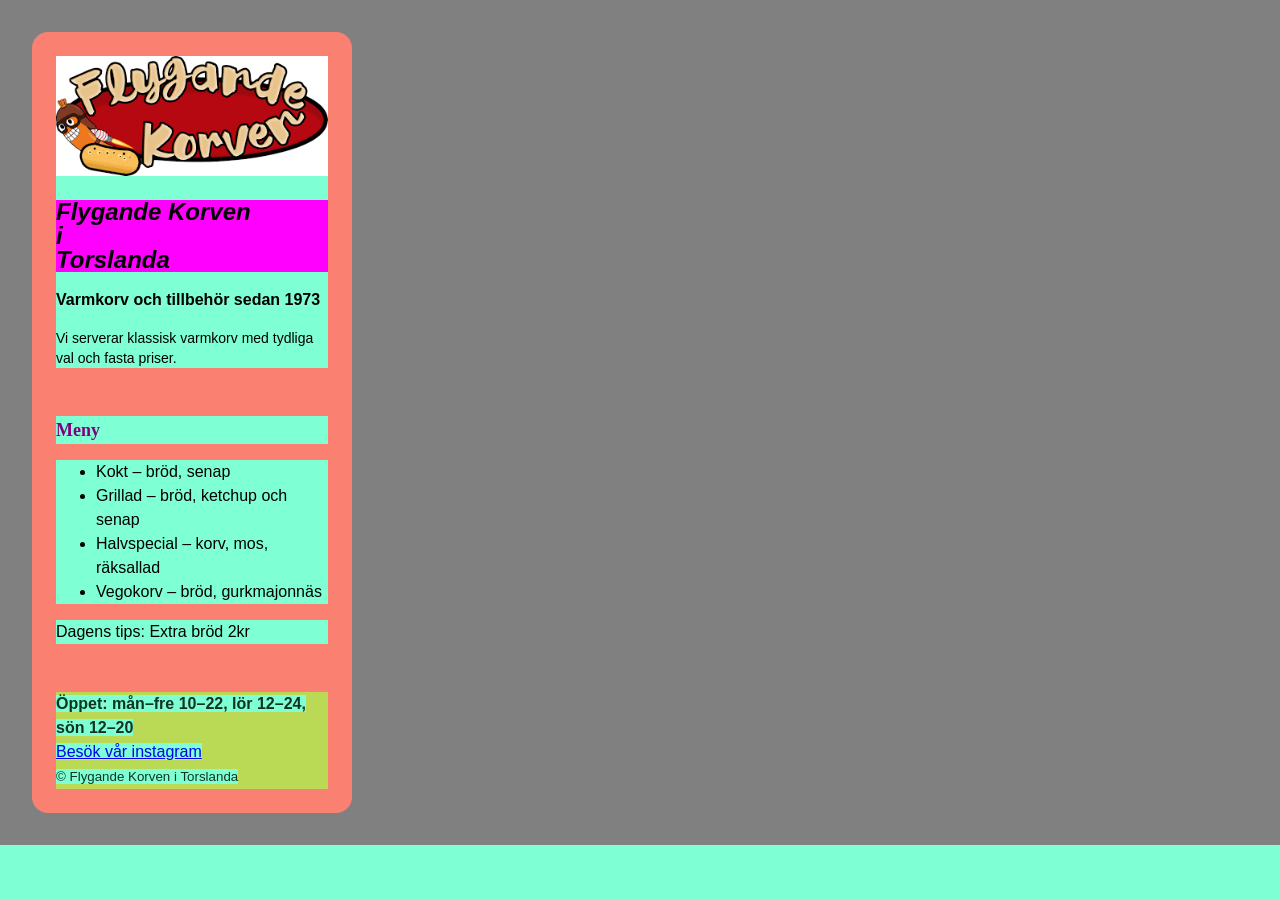
<file: index.html>
<!doctype html>
<html lang="sv">
  <head>
    <meta charset="utf-8">
    <meta name="viewport" content="width=device-width, initial-scale=1">
    <title>Flygande Korven</title>
    <link rel="stylesheet" href="style.css">
  </head>
  <body>
    <div class="menu-card">
       <header>
    <img class="logo"
      src="assets/flygande-korven-logo.png"
      alt="Flygande Korven">
    <h1>Flygande Korven <br> i </br> Torslanda</h1>
    <p class="leading">Varmkorv och tillbehör sedan 1973</p>
    <p class="tagline">Vi serverar klassisk varmkorv med tydliga val och fasta priser.</p>
  </header>
    <h2>Meny</h2>
    <ul>
      <li>Kokt – bröd, senap</li>
      <li>Grillad – bröd, ketchup och senap</li>
      <li>Halvspecial – korv, mos, räksallad</li>
      <li>Vegokorv – bröd, gurkmajonnäs</li>
    </ul>
  </main>
  <p class="tips"> Dagens tips: Extra bröd 2kr </p>
  <footer> 
    <b>Öppet: mån–fre 10–22, lör 12–24, sön 12–20</b> <br>
    <a href="https://simmalugnt.se" target="_blank">Besök vår instagram</a> <br>
    <small>© Flygande Korven i Torslanda</small>
   
  </footer>
    </div>
  </body>
</html>
</file>
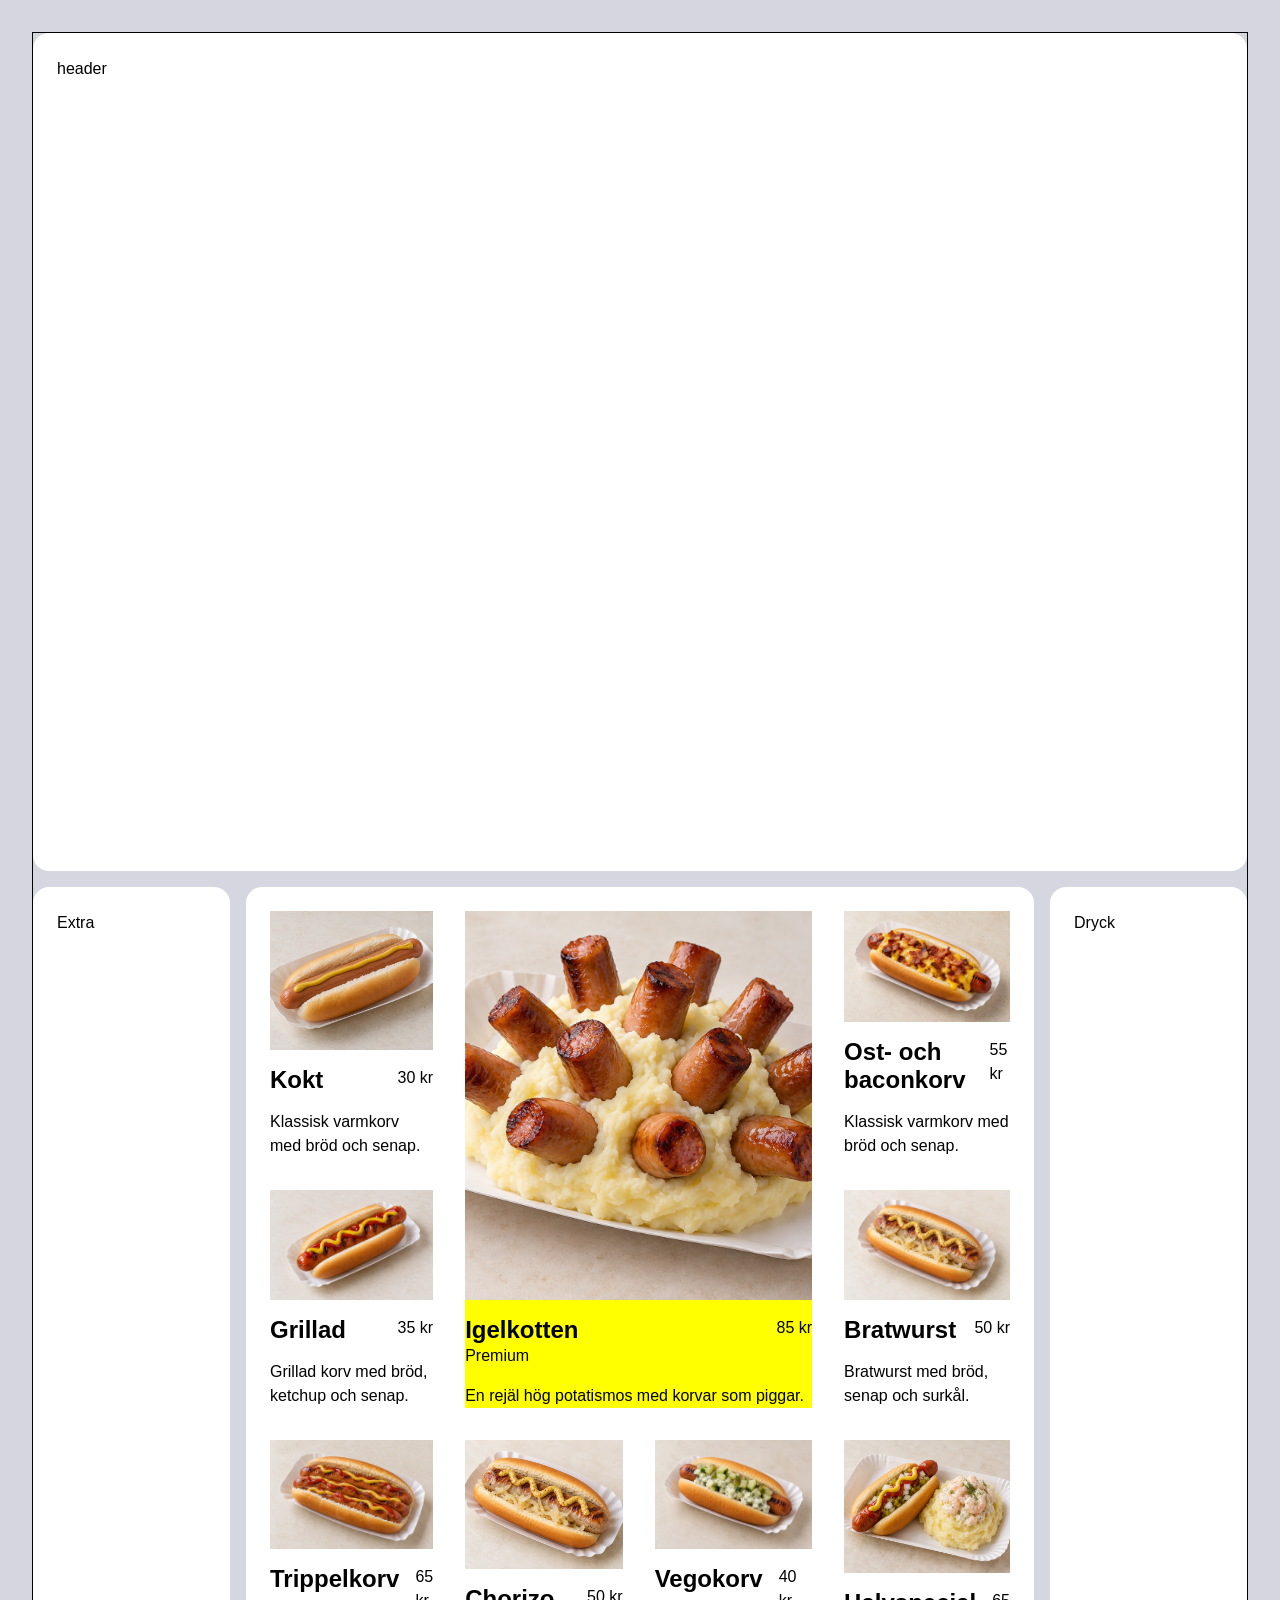
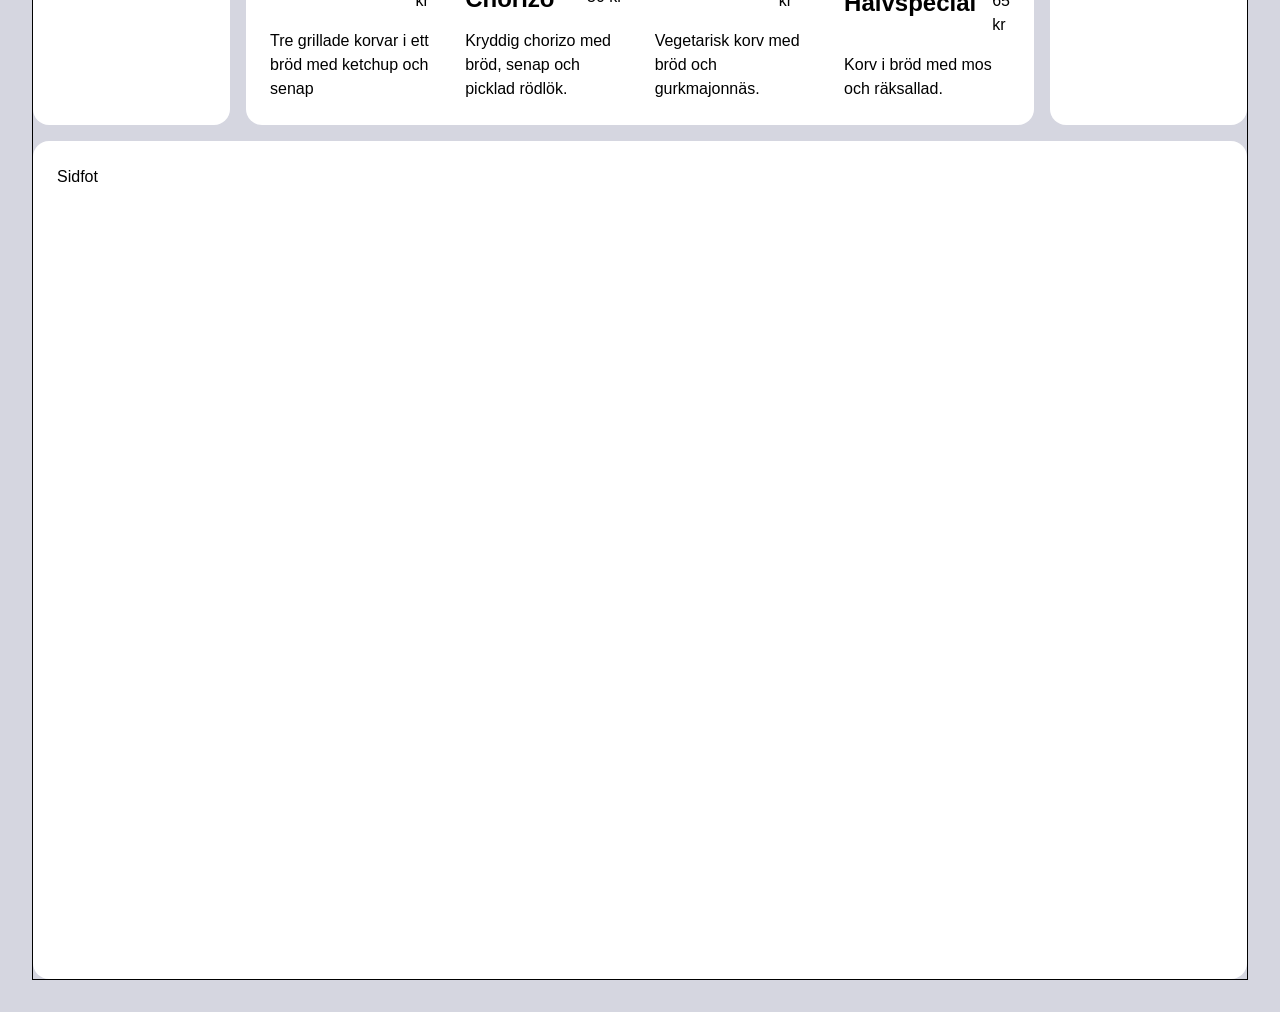
<file: grid/index.html>
<!doctype html>
<html lang="sv">
<head>
  <meta charset="utf-8">
  <meta name="viewport" content="width=device-width, initial-scale=1">
  <title>Flygande Korven – start med Flexbox</title>
  <link rel="stylesheet" href="style.css">
</head>
<body>
    <div class="layout">
    <header class="card"> header</header>
    <aside class="card"> Extra </aside>
    <main class="card">
      <article class="dish-card">
        <img src="assets/kokt.jpg" width="1536" height="1024" alt="Kokt korv i bröd med senap">
        <div class="dish-copy">
          <div class="dish-heading">
            <div class="dish-label"><h2 class="dish-name">Kokt</h2></div>
            <p class="dish-price">30 kr</p>
          </div>
          <p class="dish-description">Klassisk varmkorv med bröd och senap.</p>
        </div>
      </article>
      <article class="dish-card featured">
        <img src="assets/igelkotten.jpg" width="1536" height="1024" alt="Potatismos med grillade korvbitar som piggar">
        <div class="dish-copy">
          <div class="dish-heading">
            <div class="dish-label"><h2 class="dish-name">Igelkotten</h2><span class="premium">Premium</span></div>
            <p class="dish-price">85 kr</p>
          </div>
          <p class="dish-description">En rejäl hög potatismos med korvar som piggar.</p>
        </div>
      </article>
      <article class="dish-card">
        <img src="assets/ostbacon.jpg" width="1536" height="1024" alt="Korv i bröd med ost och bacon">
        <div class="dish-copy">
          <div class="dish-heading">
            <div class="dish-label"><h2 class="dish-name">Ost- och baconkorv</h2></div>
            <p class="dish-price">55 kr</p>
          </div>
          <p class="dish-description">Klassisk varmkorv med bröd och senap.</p>
        </div>
      </article>
      <article class="dish-card">
        <img src="assets/grillad.jpg" width="1536" height="1024" alt="Grillad korv i bröd med ketchup och senap">
        <div class="dish-copy">
          <div class="dish-heading">
            <div class="dish-label"><h2 class="dish-name">Grillad</h2></div>
            <p class="dish-price">35 kr</p>
          </div>
          <p class="dish-description">Grillad korv med bröd, ketchup och senap.</p>
        </div>
      </article>
      <article class="dish-card">
        <img src="assets/bratwurst.jpg" width="1536" height="1024" alt="Bratwurst i bröd med senap och surkål">
        <div class="dish-copy">
          <div class="dish-heading">
            <div class="dish-label"><h2 class="dish-name">Bratwurst</h2></div>
            <p class="dish-price">50 kr</p>
          </div>
          <p class="dish-description">Bratwurst med bröd, senap och surkål.</p>
        </div>
      </article>
      <article class="dish-card">
        <img src="assets/trippelkorv.jpg" width="1536" height="1024" alt="Tre korvar i ett bröd med ketchup och senap">
        <div class="dish-copy">
          <div class="dish-heading">
            <div class="dish-label"><h2 class="dish-name">Trippelkorv</h2></div>
            <p class="dish-price">65 kr</p>
          </div>
          <p class="dish-description">Tre grillade korvar i ett bröd med ketchup och senap</p>
        </div>
      </article>
      <article class="dish-card">
        <img src="assets/bratwurst.jpg" width="1536" height="1024" alt="Korv i bröd med senap, samma referensbild som Bratwurst">
        <div class="dish-copy">
          <div class="dish-heading">
            <div class="dish-label"><h2 class="dish-name">Chorizo</h2></div>
            <p class="dish-price">50 kr</p>
          </div>
          <p class="dish-description">Kryddig chorizo med bröd, senap och picklad rödlök.</p>
        </div>
      </article>
      <article class="dish-card">
        <img src="assets/vegokorv.jpg" width="1536" height="1024" alt="Vegokorv i bröd med gurkmajonnäs">
        <div class="dish-copy">
          <div class="dish-heading">
            <div class="dish-label"><h2 class="dish-name">Vegokorv</h2></div>
            <p class="dish-price">40 kr</p>
          </div>
          <p class="dish-description">Vegetarisk korv med bröd och gurkmajonnäs.</p>
        </div>
      </article>
      <article class="dish-card">
        <img src="assets/halvspecial.jpg" width="1536" height="1024" alt="Korv i bröd med mos och räksallad">
        <div class="dish-copy">
          <div class="dish-heading">
            <div class="dish-label"><h2 class="dish-name">Halvspecial</h2></div>
            <p class="dish-price">65 kr</p>
          </div>
          <p class="dish-description">Korv i bröd med mos och räksallad.</p>
        </div>
      </article>

    </main>
    <aside class="card"> Dryck </aside>
    <footer class="card"> Sidfot </footer>
  </div>
<div class="menu-wrapper">
  <header class="card menu-header">
    <div class="logo"><img src="assets/flygande-korven-logo.png" width="338" height="149" alt="Flygande Korven"></div>
    <div class="text">
      <h1>Flygande Korven i Torslanda</h1>
      <div class="intro-lines"><p>Varmkorv och tillbehör sedan 1973</p><p>Vi serverar klassisk varmkorv med tydliga val och fasta priser.</p></div>
    </div>
  </header>
  <!-- Nästa steg: flytta upp de tre panelerna och ta bort denna wrapper. -->
  <div class="menu-middle">
  <aside class="card side-menu" aria-labelledby="extra-heading">
    <h2 id="extra-heading">Extra</h2>
    <ul><li>Extra bröd – 5 kr</li><li>Potatismos – 20 kr</li><li>Räksallad – 15 kr</li><li>Rostad lök – 5 kr</li></ul>
  </aside>
  <main class="card main-menu" aria-label="Korvmeny">
    <div class="dish-grid">
      <article class="dish-card">
        <img src="assets/kokt.jpg" width="1536" height="1024" alt="Kokt korv i bröd med senap">
        <div class="dish-copy">
          <div class="dish-heading">
            <div class="dish-label"><h2 class="dish-name">Kokt</h2></div>
            <p class="dish-price">30 kr</p>
          </div>
          <p class="dish-description">Klassisk varmkorv med bröd och senap.</p>
        </div>
      </article>
      <article class="dish-card featured">
        <img src="assets/igelkotten.jpg" width="1536" height="1024" alt="Potatismos med grillade korvbitar som piggar">
        <div class="dish-copy">
          <div class="dish-heading">
            <div class="dish-label"><h2 class="dish-name">Igelkotten</h2><span class="premium">Premium</span></div>
            <p class="dish-price">85 kr</p>
          </div>
          <p class="dish-description">En rejäl hög potatismos med korvar som piggar.</p>
        </div>
      </article>
      <article class="dish-card">
        <img src="assets/ostbacon.jpg" width="1536" height="1024" alt="Korv i bröd med ost och bacon">
        <div class="dish-copy">
          <div class="dish-heading">
            <div class="dish-label"><h2 class="dish-name">Ost- och baconkorv</h2></div>
            <p class="dish-price">55 kr</p>
          </div>
          <p class="dish-description">Klassisk varmkorv med bröd och senap.</p>
        </div>
      </article>
      <article class="dish-card">
        <img src="assets/grillad.jpg" width="1536" height="1024" alt="Grillad korv i bröd med ketchup och senap">
        <div class="dish-copy">
          <div class="dish-heading">
            <div class="dish-label"><h2 class="dish-name">Grillad</h2></div>
            <p class="dish-price">35 kr</p>
          </div>
          <p class="dish-description">Grillad korv med bröd, ketchup och senap.</p>
        </div>
      </article>
      <article class="dish-card">
        <img src="assets/bratwurst.jpg" width="1536" height="1024" alt="Bratwurst i bröd med senap och surkål">
        <div class="dish-copy">
          <div class="dish-heading">
            <div class="dish-label"><h2 class="dish-name">Bratwurst</h2></div>
            <p class="dish-price">50 kr</p>
          </div>
          <p class="dish-description">Bratwurst med bröd, senap och surkål.</p>
        </div>
      </article>
      <article class="dish-card">
        <img src="assets/trippelkorv.jpg" width="1536" height="1024" alt="Tre korvar i ett bröd med ketchup och senap">
        <div class="dish-copy">
          <div class="dish-heading">
            <div class="dish-label"><h2 class="dish-name">Trippelkorv</h2></div>
            <p class="dish-price">65 kr</p>
          </div>
          <p class="dish-description">Tre grillade korvar i ett bröd med ketchup och senap</p>
        </div>
      </article>
      <article class="dish-card">
        <img src="assets/bratwurst.jpg" width="1536" height="1024" alt="Korv i bröd med senap, samma referensbild som Bratwurst">
        <div class="dish-copy">
          <div class="dish-heading">
            <div class="dish-label"><h2 class="dish-name">Chorizo</h2></div>
            <p class="dish-price">50 kr</p>
          </div>
          <p class="dish-description">Kryddig chorizo med bröd, senap och picklad rödlök.</p>
        </div>
      </article>
      <article class="dish-card">
        <img src="assets/vegokorv.jpg" width="1536" height="1024" alt="Vegokorv i bröd med gurkmajonnäs">
        <div class="dish-copy">
          <div class="dish-heading">
            <div class="dish-label"><h2 class="dish-name">Vegokorv</h2></div>
            <p class="dish-price">40 kr</p>
          </div>
          <p class="dish-description">Vegetarisk korv med bröd och gurkmajonnäs.</p>
        </div>
      </article>
      <article class="dish-card">
        <img src="assets/halvspecial.jpg" width="1536" height="1024" alt="Korv i bröd med mos och räksallad">
        <div class="dish-copy">
          <div class="dish-heading">
            <div class="dish-label"><h2 class="dish-name">Halvspecial</h2></div>
            <p class="dish-price">65 kr</p>
          </div>
          <p class="dish-description">Korv i bröd med mos och räksallad.</p>
        </div>
      </article>
    </div>
  </main>
  <aside class="card side-menu" aria-labelledby="drink-heading">
    <h2 id="drink-heading">Dryck</h2>
    <ul><li>Vatten – 15 kr</li><li>Pucko – 25 kr</li><li>Kaffe – 20 kr</li><li>Festis – 15 kr</li></ul>
  </aside>
  </div>
  <footer class="card menu-footer">
    <div class="footer-copy">
      <h2>Öppet</h2>
      <ul><li>mån–fre 10–22</li><li>lör 12–24</li><li>sön 12–20</li></ul>
    </div>
    <div class="logo"><img src="assets/flygande-korven-logo.png" width="338" height="149" alt="Flygande Korven"></div>
    <div class="footer-copy contact">
      <div class="contact-content">
      <h2>Kontakt</h2>
      <ul><li>Korvvägen 1</li><li>Torslanda</li><li><a href="tel:031987654">Ring: 031-987 654</a></li></ul>
      </div>
    </div>
  </footer>
</div>
</body>
</html>
</file>
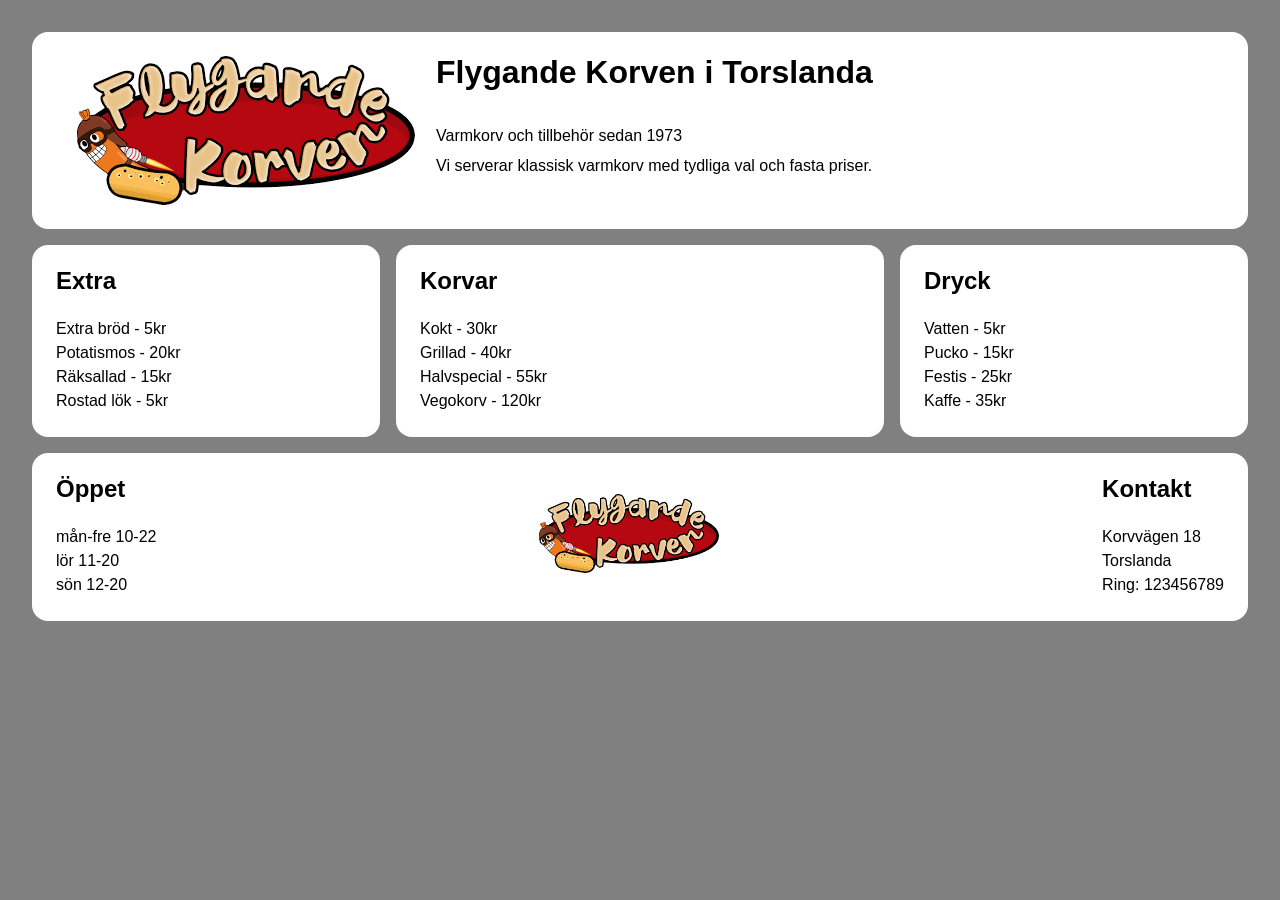
<file: meny-2/index.html>
<!doctype html>
<html lang="sv">
  <head>
    <meta charset="utf-8">
    <meta name="viewport" content="width=device-width, initial-scale=1">
    <title>Flygande Korven</title>
    <link rel="stylesheet" href="style.css">
  </head>
    <body>
      <div class="menu-wrapper">
        <header class="card">
          <div class="logo">
            <img src="/assets/flygande-korven-logo.png">
          </div>
          <div class="text">
            <h1 class="titel">Flygande Korven i Torslanda</h1>
            <p class="tagline">Varmkorv och tillbehör sedan 1973</p>
            <p class="under-tagline">Vi serverar klassisk varmkorv med tydliga val och fasta priser.</p>
          </div>
       </header>
       <div class="menu-middle">
          <aside class="card">
            <h2>Extra</h2>
          <ul>
            <li>Extra bröd - 5kr</li>
            <li>Potatismos - 20kr</li>
            <li>Räksallad - 15kr</li>
            <li>Rostad lök - 5kr</li>
          </ul>
          </aside>
          <main class="card">
          <h2>Korvar</h2>
          <ul>
            <li>Kokt - 30kr</li>
            <li>Grillad - 40kr</li>
            <li>Halvspecial - 55kr</li>
            <li>Vegokorv - 120kr</li>
          </ul>
          </main>
          <aside class="card">
          <h2>Dryck</h2>
          <ul>
            <li>Vatten - 5kr</li>
            <li>Pucko - 15kr</li>
            <li>Festis - 25kr</li>
            <li>Kaffe - 35kr</li>
          </ul>
         </div>
        <footer class="card">
        <div>
          <h2>Öppet</h2>
          <ul>
            <li>mån-fre 10-22</li>
            <li>lör 11-20</li>
            <li>sön 12-20</li>
          </ul>
        </div>
        <div class="bottom-picture">
          <img  src="/assets/flygande-korven-logo.png">
        </div>
        <div>
          <h2>Kontakt</h2>
          <ul>
            <li>Korvvägen 18</li>
            <li>Torslanda</li>
            <li>Ring: 123456789</li>
          </ul>
        </div>
        </footer>
      </div>
    </body>
</html>
</file>
<file: style.css>
body {
    background-color: grey;
    font-family: Arial, Helvetica, sans-serif;
    font-size: 16px;
    margin: 0;
    padding: 32px;
    line-height: 24px;
}
p.leading {
    color: black;
    font-weight: 700;
    margin-bottom: 16px;
}
footer {
    color: #132f;
    background-color: #bada55;
}
h1, h2 {
    color: black;
}
* {
    margin: 25;
    padding: 25;
    background-color: aquamarine;
}
div.menu-card {
    background-color: salmon;
    padding: 24px;
    width: 320px;
    box-sizing: border-box;
    border-radius: 16px;
}

img{
    max-width: 100%;
}

.logo {
    display: block;
    width: 100%;
    height: auto;
    margin-bottom: 24px;
}

h1 {
    line-height: 24px;
    font-size: 24px;
    margin-bottom: 16px;
    font-style: italic;
    background-color: fuchsia;
}

h2 {
    line-height: 28px;
    font-size: 18px;
    margin-top: 36px;
    font-family: fantasy;
    color: purple;
}

.tagline {
    font-size: 14px;
    line-height: 20px;
}
header {
    margin-bottom: 48px;
}

footer{
    margin-top: 48px;
}
</file>
<file: grid/style.css>
/* Gemensamma grundstilar från den första menyn. */
* { box-sizing: border-box; }
body { color: #000; font-family: Arial, sans-serif; font-size: 16px; margin: 0; padding: 32px; background: #d5d6e0; line-height: 24px; }
h1, h2, h3, p, ul { margin: 0; }
h1 { font-size: 32px; line-height: 40px; }
h2 { font-size: 24px; line-height: 28px; }
ul { list-style: none; padding: 0; }
.main-menu li strong { font-weight: 400; }
a { color: inherit; }
.tagline { font-weight: 400; }
.description { font-size: 16px; line-height: 24px; }
.menu-tip { font-size: 14px; line-height: 20px; }
.copyright { margin-top: 16px; font-size: 12px; line-height: 16px; text-align: center; }
.card { background: #fff; border-radius: 16px; padding: 24px; }
.logo img { display: block; width: 100%; max-width: 190px; height: auto; }

.menu-wrapper {
  display: none;
  flex-direction: column;
  gap: 16px;
} 

.menu-middle {
  display: flex;
  gap: 16px;
}

.menu-middle > aside { flex-basis: 20%; min-width: 0; }
.menu-middle > .main-menu { flex-grow: 1; min-width: 0; }

.menu-wrapper > header { display: flex; align-items: center; gap: 32px; }
.logo { flex-basis: 190px; flex-shrink: 0; min-width: 0; display: flex; align-items: center; justify-content: center; }

.text {
  flex-grow: 1;
  min-width: 0;
  display: flex;
  flex-direction: column;
  align-items: flex-start;
  justify-content: center;
  gap: 8px;
  text-align: left;
}
.text h1 { margin-bottom: 8px; }

.menu-wrapper > footer { display: flex; justify-content: space-between; gap: 16px; }
.footer-copy { flex-basis: 20%; min-width: 0; }

.footer-copy {
  display: flex;
  flex-direction: column;
  align-items: flex-start;
  justify-content: flex-start;
  gap: 16px;
  text-align: left;
}
.side-menu, .main-menu { display: flex; flex-direction: column; gap: 16px; }

/* Bonus för smala fönster. */
/* @media (max-width: 900px) {
  body { padding: 16px; }
  .menu-wrapper > header, .menu-middle, .menu-wrapper > footer { flex-direction: column; }
  .logo, .menu-middle > aside, .footer-copy { flex-basis: auto; }
  .menu-middle > .main-menu { flex-grow: 0; }
}

/* Nya menybilder: bara en grundregel så att de ryms i sidan.
   Korvkortens utseende, Flexbox och Grid skriver du själv. */
.dish-card img { display: block; max-width: 100%; height: auto; }

/* Din uppgift: se README.md och Figma. Börja med HTML-strukturen. */

/* Samma gruppering av kontaktuppgifterna som i den tidigare footern. */
.contact-content { display: flex; flex-direction: column; gap: 16px; }

.layout {
  display: grid;
  border: 1px solid black;
  gap: 16px;
  grid-template-columns: 1fr 4fr 1fr;
  grid-template-rows: 1fr 1fr 1fr;
}

header,footer {
    grid-column: 1 / -1;
}

@media (max-width: 500px) {
  .layout {
    display: flex;
    flex-direction: column;
  }
  main {
    grid-template-columns: 1fr;
  }
  .dish-card.featured {
    grid-row: span 1;
    grid-column: span 1;
  }
}

main {
  display: grid;
  grid-template-columns: 1fr 1fr 1fr 1fr;
  gap: 32px;
}

.dish-card.featured {
  background-color: yellow;
  grid-column: span 2;
  grid-row: span 2;
}

.dish-card {
 display: flex;
 flex-direction: column;
 gap: 16px;
}

.dish-heading {
 display: flex;
 flex-direction: row;
 justify-content: space-between;
  gap: 16px;
}

.dish-copy {
 display: flex;
 flex-direction: column;
gap: 16px;
}

.dish-name {

}

.dish-price {

}

.dish-description {

}

.dish-card img {
  flex-grow: 1;
  object-fit: cover;
}
</file>
<file: meny-2/style.css>
body {
    font-family: Arial, Helvetica, sans-serif;
    font-size: 16px;
    margin: 0;
    padding: 32px;
    line-height: 24px;
    background-color: grey;
}
* {
    margin: 0;
    padding: 0;
}

.card {
    border-radius: 16px;
    padding: 24px;
    background-color: white;
}

.menu-wrapper {
    display: flex;
    flex-direction: column;
    gap: 16px;
}
.menu-middle {
    display: flex;
    justify-content: space-between;
    gap: 16px;
}
.menu-middle aside {
    flex-basis: 300px;
}

.menu-middle main {
    flex-grow: 1;
}

header {
    display: flex;
    gap: 32 px;
}

header .logo {
    flex-basis: 380px;
    display: flex;
    justify-content: center;
    align-items: center;
}

header .text{
    flex-grow: 1;
}

h1 {
   padding-bottom: 24px;
   line-height: 32px;
}

li {
    list-style-type: none;
}

footer {
    display: flex;
    flex-direction: row;
    justify-content: space-between;
    align-items: center;
}

p.tagline {
    padding-bottom: 6px;
}

h1 {
    margin-bottom: 12px;
}

h2 {
    margin-bottom: 24px;
}

.bottom-picture img{
width: 180px;
}

@media (max-width: 499px) {
    .card {
        flex-direction: column;
    }
    .menu-middle {
        flex-direction: column;
    }
}
</file>
